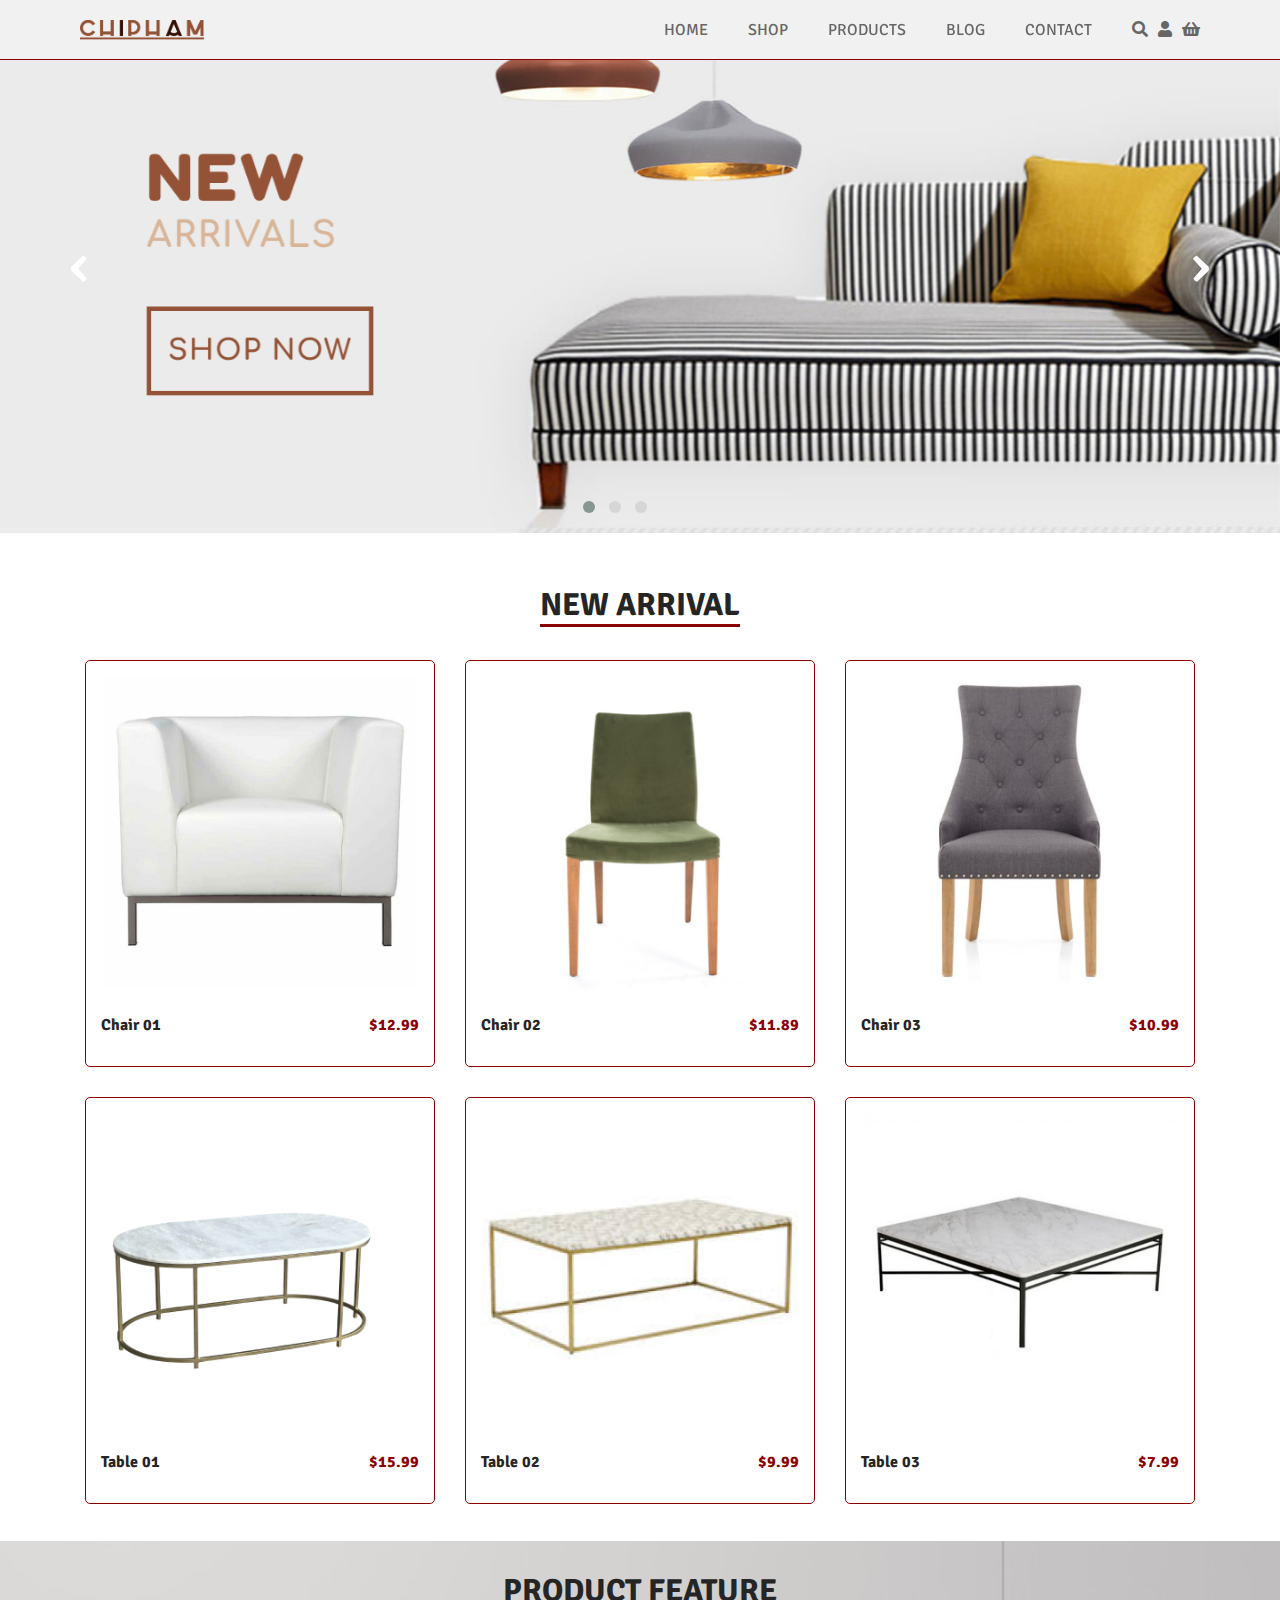
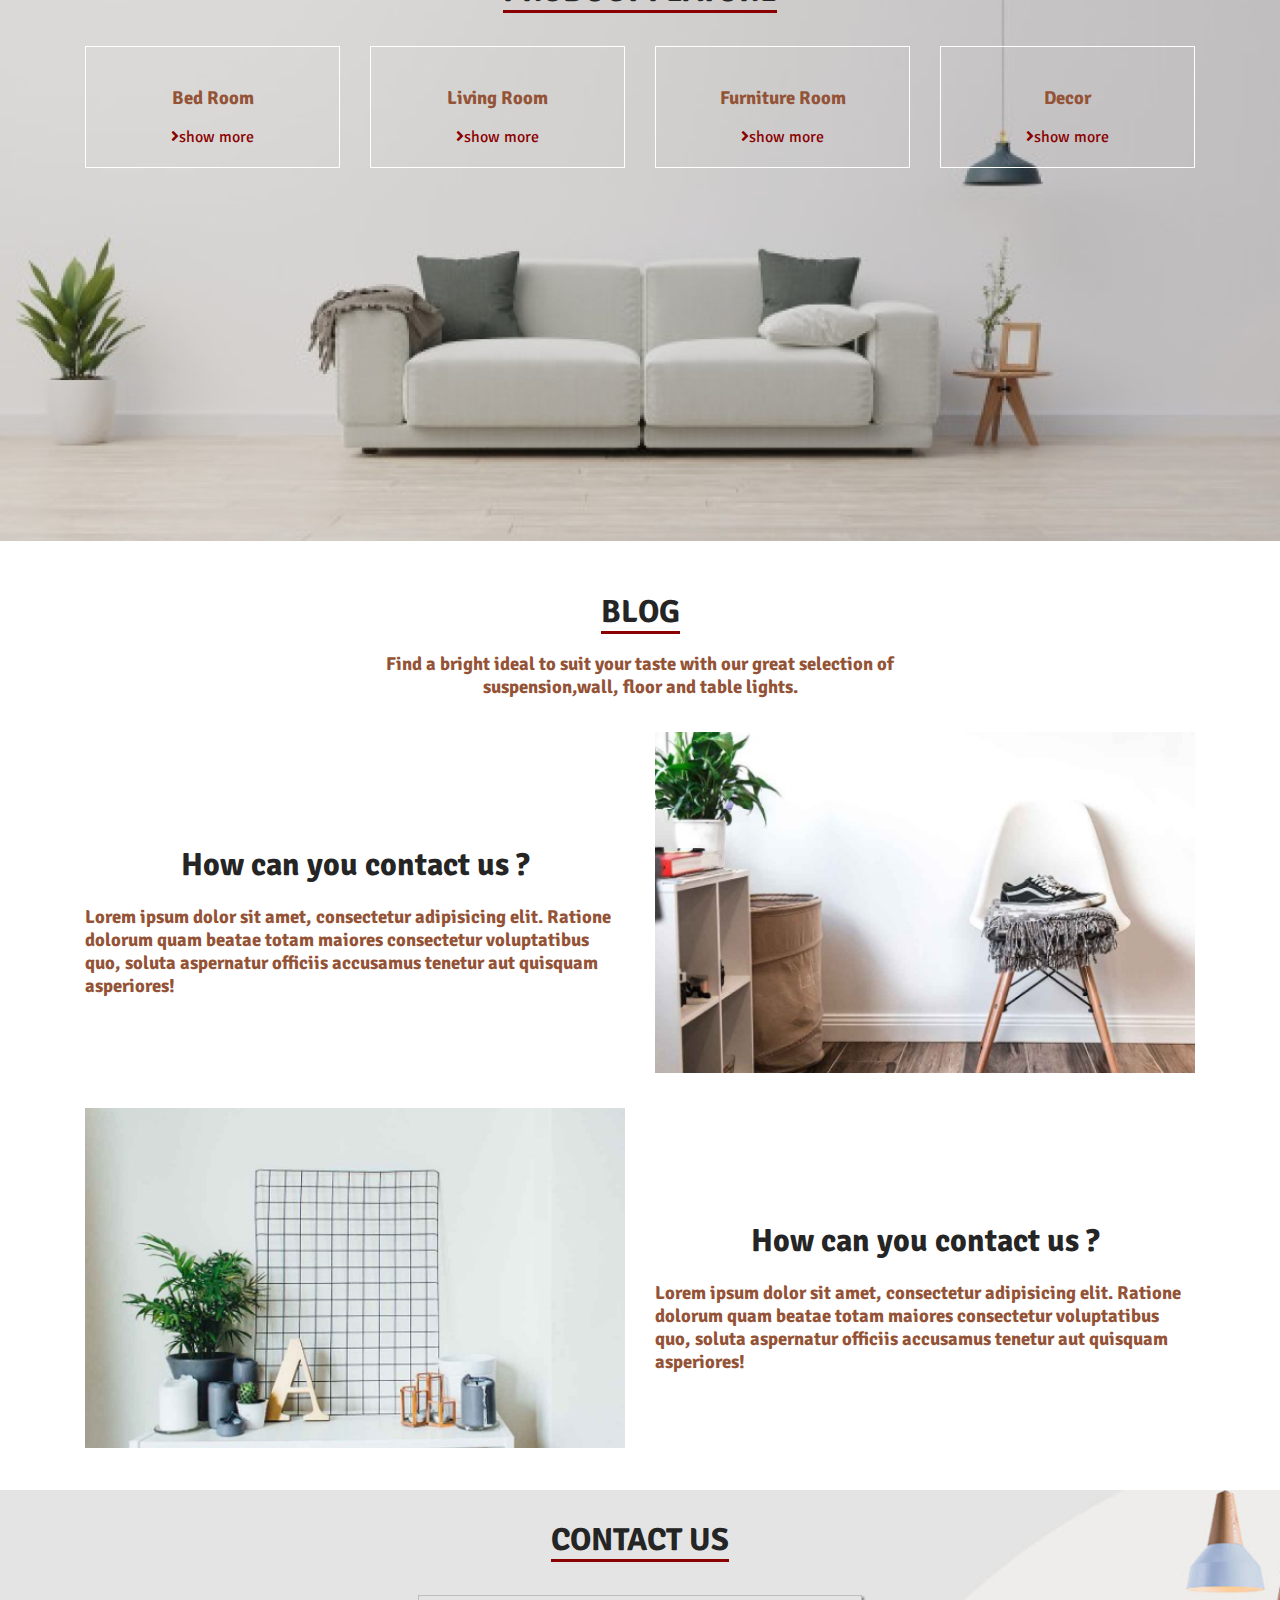
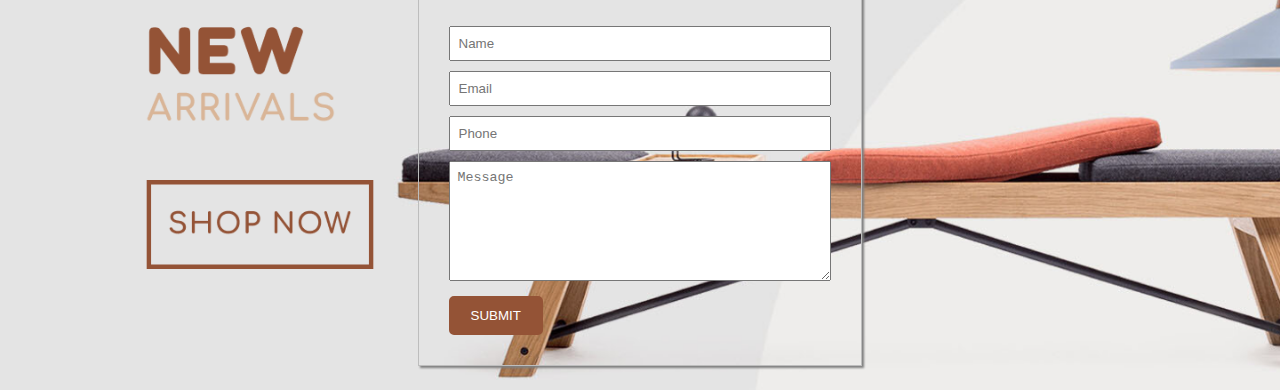
<file: index.html>
<!doctype html>
<html>
<head>
<meta charset="utf-8">
<title>Trang chủ</title>
	<link rel="stylesheet" href="css/thu-vien-css.css">
	<link rel="stylesheet" href="css/style.css">
	<link rel="stylesheet" href="css/all.min.css">
	<link rel="stylesheet" href="css/owl.carousel.css">
	<link rel="stylesheet" href="css/owl.theme.default.css">
	<link rel="icon" href="images/shop.png" type="image/x-icon">
</head>
	
<body>
	<header>
  <div class="container d-flex justify-between">
    <div class="logo"><a href="#"><img src="images/LOGO 1.png" alt="" width="150px"></a></div>
    <div class="menu">
      <ul>
        <li><a href="#">Home</a></li>
		<li><a href="#">Shop</a>
			 <ul class="submenu">
		<li><a href="#">Quận 1</a></li>
		<li><a href="#">Quận 2</a></li>
			<li><a href="#">Quận 3</a></li>
		</ul>
		  </li>
        <li><a href="#">Products</a>		  
		  </li>
        <li><a href="#">Blog</a></li>
        <li><a href="Trang liên hệ.html">Contact</a></li>
      </ul></div>
    <div class="icons">
               <a href="#"> <i class="fas fa-search"></i></a>
             <a href="#">    <i class="fas fa-user"></i></a>
               <a href="#">    <i class="fas fa-shopping-basket"></i></a>
            </div>
		 
		 </div>
		</header>

<!--xong header-->
		<div class="banner">
			
			  <div class="owl-carousel owl-theme" id="slider">
    <div class="item"> <img src="images/Banner1.png" alt=""> </div>
    <div class="item"> <img src="images/Banner2.png" alt=""> </div>
    <div class="item"> <img src="images/Banner3.png" alt=""> </div>
  </div>
		</div>
		
<!--xong banner-->
		<main>
	<section id="new-arrival">
		<div class="container">
		<h1 class="text-center pt-30 text-den"><span class="gach-chan">NEW ARRIVAL</span></h1>
		<div class="row">
			<div class="col-4">
			<div class="vien">
				<img src="images/Chair1.png" alt="" class="img-100">
			<div class="icon">
			<a href=""><i class="fas fa-heart"></i></a>	
			<a href=""><i class="fas fa-search"></i></a>	
			<a href=""><i class="fas fa-shopping-cart"></i></a>				
				</div>
			<p class="d-flex justify-between text-den" ><b>Chair 01</b><b class="text-do">$12.99</b></p>
				</div>
			
			</div>
			
			<div class="col-4">
			<div class="vien">
				<img src="images/Chair2.png" alt="" class="img-100">
			<div class="icon">
			<a href=""><i class="fas fa-heart"></i></a>	
			<a href=""><i class="fas fa-search"></i></a>	
			<a href=""><i class="fas fa-shopping-cart"></i></a>				
				</div>
			<p class="d-flex justify-between text-den" ><b>Chair 02</b><b class="text-do">$11.89</b></p>
				</div>
			
			</div>
			
			<div class="col-4">
			<div class="vien">
				<img src="images/Chair3.png" alt="" class="img-100">
			<div class="icon">
			<a href=""><i class="fas fa-heart"></i></a>	
			<a href=""><i class="fas fa-search"></i></a>	
			<a href=""><i class="fas fa-shopping-cart"></i></a>			
				</div>
			<p class="d-flex justify-between text-den" ><b>Chair 03</b><b class="text-do">$10.99</b></p>
				</div>
			
			</div>
			<div class="col-4">
			<div class="vien">
				<img src="images/Table1.png" alt="" class="img-100">
			<div class="icon">
			<a href=""><i class="fas fa-heart"></i></a>	
			<a href=""><i class="fas fa-search"></i></a>	
			<a href=""><i class="fas fa-shopping-cart"></i></a>				
				</div>
			<p class="d-flex justify-between text-den" ><b>Table 01</b><b class="text-do">$15.99</b></p>
				</div>
			
			</div>
			
			<div class="col-4">
			<div class="vien">
				<img src="images/Table2.png" alt="" class="img-100">
			<div class="icon">
			<a href=""><i class="fas fa-heart"></i></a>	
			<a href=""><i class="fas fa-search"></i></a>	
			<a href=""><i class="fas fa-shopping-cart"></i></a>				
				</div>
			<p class="d-flex justify-between text-den" ><b>Table 02</b><b class="text-do">$9.99</b></p>
				</div>
			
			</div>
			
			<div class="col-4">
			<div class="vien">
				<img src="images/Table3.png" alt="" class="img-100">
			<div class="icon">
			<a href=""><i class="fas fa-heart"></i></a>	
			<a href=""><i class="fas fa-search"></i></a>	
			<a href=""><i class="fas fa-shopping-cart"></i></a>				
				</div>
			<p class="d-flex justify-between text-den" ><b>Table 03</b><b class="text-do">$7.99</b></p>
				</div>
			</div>
			</div>
		</div>
		</section>
<!--			xong section new arrival-->
<section id="feature">
	<div class="container">
			<h1 class="text-center pt-30 text-den"><span class="gach-chan">PRODUCT FEATURE</span></h1>
			<div class="row">
        <div class="col-3">
			<div class="vien-trang">
		<h3 class="text-nau"> Bed Room</h3>
		<i class="fas fa-angle-right text-do"></i><a href="#">show more</a>
			</div>
		</div>
		
		<div class="col-3">
			<div class="vien-trang">
		<h3 class="text-nau"> Living Room</h3>
		<i class="fas fa-angle-right text-do"></i><a href="#">show more</a>
			</div>
		</div>
		
		<div class="col-3">
		<div class="vien-trang">
		<h3 class="text-nau"> Furniture Room</h3>
		<i class="fas fa-angle-right text-do"></i><a href="#">show more</a>
		</div>
		</div>
	
		<div class="col-3">
		<div class="vien-trang">
		<h3 class="text-nau"> Decor</h3>
		<i class="fas fa-angle-right text-do"></i><a href="#">show more</a>
		</div>
		</div>
		</div>
			</div>
			</section>	
			<!--			xong section feature-->
			
	<section id="blog">
			<div class="container">
						<h1 class="text-center pt-30 text-den"><span class="gach-chan">BLOG</span></h1>
							<h3 class="text-nau text-center">Find a bright ideal to suit your taste with our great selection of<br>suspension,wall, floor and table lights.</h3>
		<div class="row d-flex align-item-center">
				<div class="col-6">
						<h1 class="text-center pt-30 text-den"><span>How can you contact us ? </span></h1>
						<h3 class="text-nau ">Lorem ipsum dolor sit amet, consectetur adipisicing elit. Ratione dolorum quam beatae totam maiores consectetur voluptatibus quo, soluta aspernatur officiis accusamus tenetur aut quisquam asperiores!</h3></div>
				<div class="col-6">
<img src="images/blog1.png" alt="" class="img-100">
			
			</div>
				</div>
				<!--				xong hang 1-->

				<div class="row d-flex align-item-center" >
					<div class="col-6">
<img src="images/blog2.png" alt="" class="img-100">
			
			</div>
				<div class="col-6">
						<h1 class="text-center pt-30 text-den"><span>How can you contact us ? </span></h1>
						<h3 class="text-nau">Lorem ipsum dolor sit amet, consectetur adipisicing elit. Ratione dolorum quam beatae totam maiores consectetur voluptatibus quo, soluta aspernatur officiis accusamus tenetur aut quisquam asperiores!</h3></div>
				
				</div>
		</div>	
			</section>
<!--			xong phan blog-->
<section id="contact">	
			<div class="container">
	<h1 class="text-center pt-30 text-den"><span class="gach-chan">CONTACT US</span></h1>
				<div class="row d-flex justify-center">
			<div class="col-5">
					<div class="shadow">
					<form action="#">
				<input type="text" placeholder="Name" class="form-control">
				<input type="email" placeholder="Email" class="form-control">
				<input type="tel" placeholder="Phone" class="form-control">
<textarea name="message" placeholder="Message" class="form-control" style="height: 120px" ></textarea>
						<button type="submit" class="btn-fill-primary">Submit </button>
				</form>
				</div>	
				</div>
	            </div>
				</div>
			</section>
		</main>
		
	<script src="owl carousel/jquery-3.6.0.min.js"></script>
	<script src="owl carousel/owl.carousel.js"></script>
	<script src="js/control.js"></script>

</body>
</html>
</file>
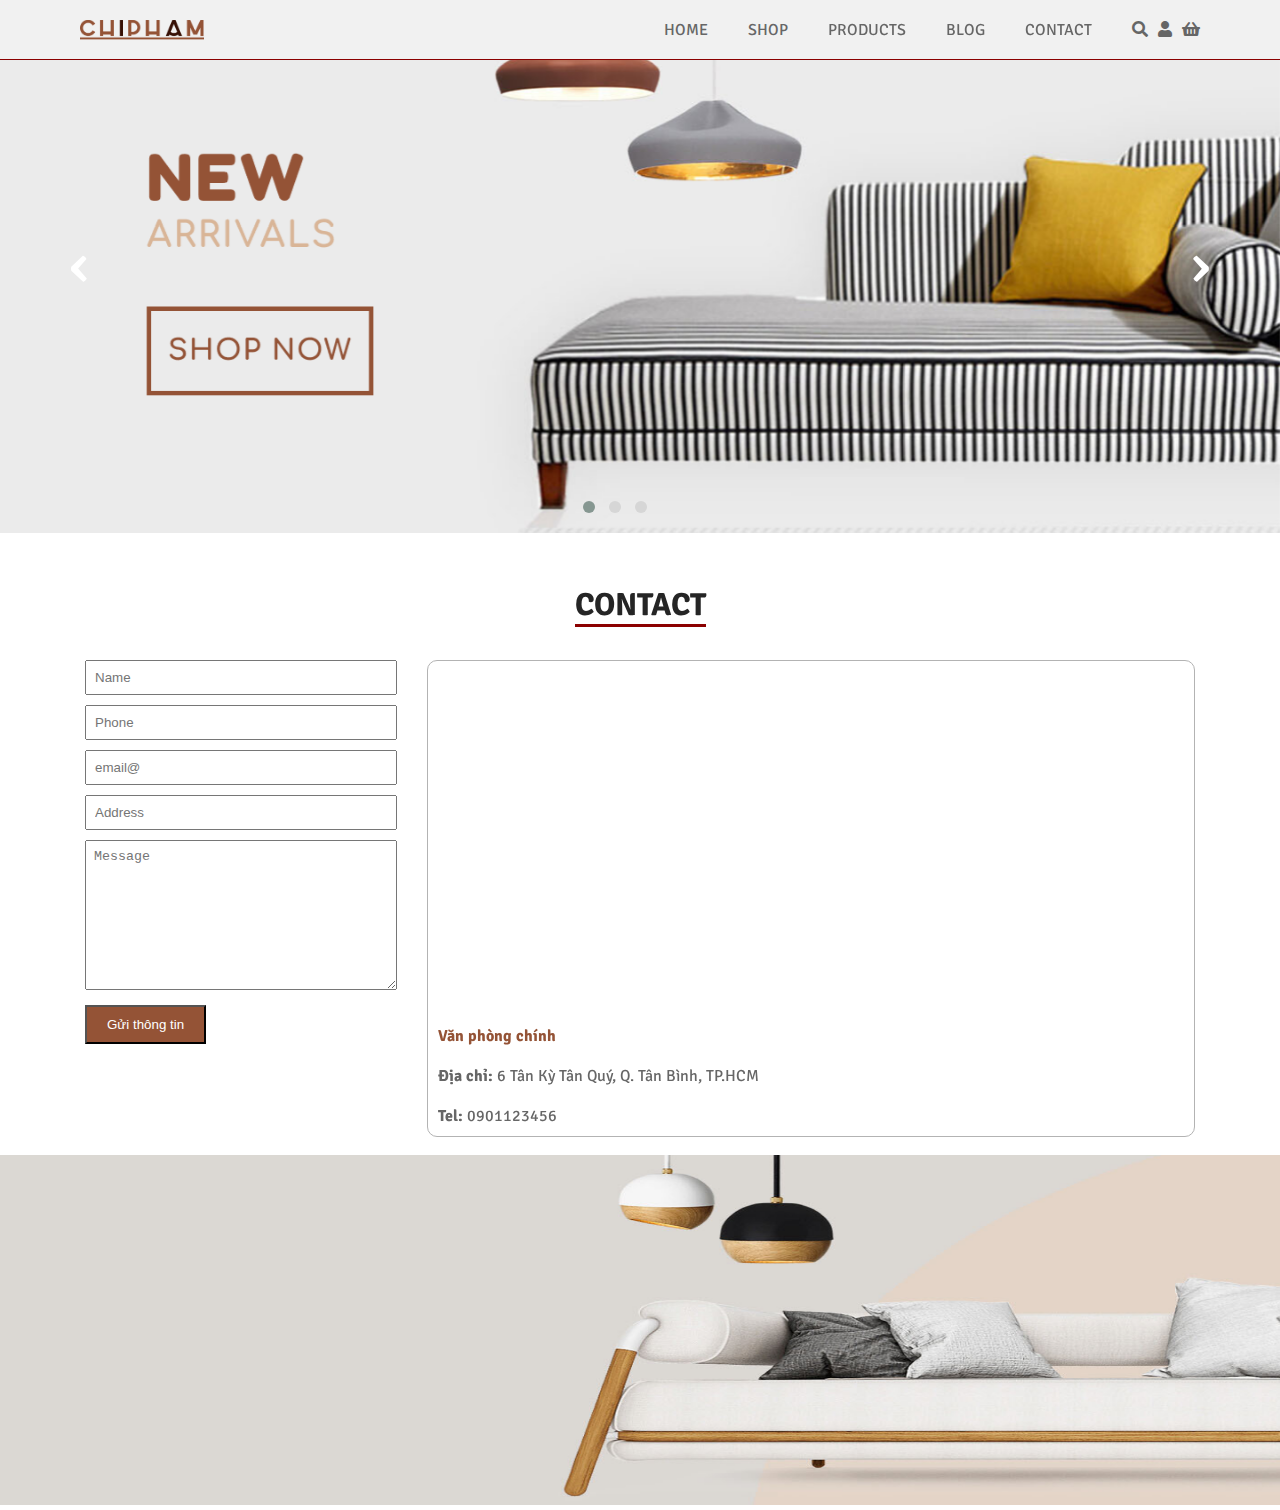
<file: Trang liên hệ.html>
<!doctype html>
<html>
<head>
<meta charset="utf-8">
<title>Trang liên hệ</title>
	<link rel="stylesheet" href="css/thu-vien-css.css">
	<link rel="stylesheet" href="css/style.css">
	<link rel="stylesheet" href="css/all.min.css">
	<link rel="stylesheet" href="css/owl.carousel.css">
	<link rel="stylesheet" href="css/owl.theme.default.css">
	<link rel="icon" href="images/shop.png" type="image/x-icon">
</head>
	
<body>
	<header>
  <div class="container d-flex justify-between">
    <div class="logo"><a href="#"><img src="images/LOGO 1.png" alt="" width="150px"></a></div>
    <div class="menu">
      <ul>
        <li><a href="#">Home</a></li>
		<li><a href="#">Shop</a>
			 <ul class="submenu">
		<li><a href="#">Quận 1</a></li>
		<li><a href="#">Quận 2</a></li>
			<li><a href="#">Quận 3</a></li>
		</ul>
		  </li>
        <li><a href="#">Products</a>		  
		  </li>
        <li><a href="#">Blog</a></li>
        <li><a href="#">Contact</a></li>
      </ul></div>
    <div class="icons">
               <a href="#"> <i class="fas fa-search"></i></a>
             <a href="#">    <i class="fas fa-user"></i></a>
               <a href="#">    <i class="fas fa-shopping-basket"></i></a>
            </div>
		 
		 </div>
		</header>

<!--xong header-->
		<div class="banner">
			
			  <div class="owl-carousel owl-theme" id="slider">
    <div class="item"> <img src="images/Banner1.png" alt=""> </div>
    <div class="item"> <img src="images/Banner2.png" alt=""> </div>
    <div class="item"> <img src="images/Banner3.png" alt=""> </div>
  </div>
		</div>
		
<!--xong banner-->
		<main>
	<div class="container">
		<h1 class="text-center pt-30 text-den"><span class="gach-chan">CONTACT</span></h1>
		<div class="w-30">
		<form action="#">
			
			<input type="text" placeholder="Name" class="form-control">
			<input type="tel" placeholder="Phone" class="form-control">
			<input type="email" placeholder="email@" class="form-control">
			<input type="text" placeholder="Address" class="form-control">
		<textarea placeholder="Message" class="form-control" style="height: 150px"></textarea>
			<button type="submit" class="btn">Gửi thông tin</button>
			</form>
		</div>
		<div class="w-70">
		<div class="vien-xam">
			<iframe src="https://www.google.com/maps/embed?pb=!1m18!1m12!1m3!1d3919.0965270623815!2d106.63430737435718!3d10.803918689346563!2m3!1f0!2f0!3f0!3m2!1i1024!2i768!4f13.1!3m3!1m2!1s0x3175295a715fa2fb%3A0xa85f7fc3936c5e02!2zNiBUw6JuIEvhu7MgVMOibiBRdcO9LCBQaMaw4budbmcgMTMsIFTDom4gQsOsbmgsIFRow6BuaCBwaOG7kSBI4buTIENow60gTWluaCwgVmlldG5hbQ!5e0!3m2!1sen!2s!4v1704862951650!5m2!1sen!2s" width="100%" height="350" style="border:0;" allowfullscreen="" loading="lazy" referrerpolicy="no-referrer-when-downgrade"></iframe>
			<h4 style="padding: 10px; margin:0" class="text-nau">Văn phòng chính</h4>
			<p style="padding: 10px; margin: 0" ><b>Địa chỉ:</b> 6 Tân Kỳ Tân Quý, Q. Tân  Bình, TP.HCM</p>
			<p style="padding: 10px; margin: 0"><b>Tel:</b> 0901123456</p>
			
			</div>
	
		</div>
			
		</div>		
			
		</main>
	
	
<div class="img-100">
	<img src="images/Banner-shop.png" alt="#" style="width: 100%;height: 350px">
	
	
	</div>
		
	<script src="owl carousel/jquery-3.6.0.min.js"></script>
	<script src="owl carousel/owl.carousel.js"></script>
	<script src="js/control.js"></script>

</body>
</html>
</file>
<file: css/thu-vien-css.css>
@charset "utf-8";
/* CSS Document */
@import url('https://fonts.googleapis.com/css2?family=Signika&display=swap');
*{ box-sizing: border-box}
body{
  font-family: 'Signika', sans-serif;font-size: 16px;color: #666666;margin: 0;  
}
.container{ width: 1140px; margin: auto}
.img-100{ width: 100%; height: auto}
.img-circle{ border-radius: 50%}
.row{ display: flex; flex-wrap: wrap}
.col-1 {width: 8.33%;}
.col-2 {width: 16.66%;}
.col-3 {width: 25%;}
.col-4 {width: 33.33%;}
.col-5 {width: 41.66%;}
.col-6 {width: 50%;}
.col-7 {width: 58.33%;}
.col-8 {width: 66.66%;}
.col-9 {width: 75%;}
.col-10 {width: 83.33%;}
.col-11 {width: 91.66%;}
.col-12 {width: 100%;}
[class*="col-"] {
  padding: 15px;
  /*border: 1px solid red;*/
}
.py-50{ padding: 50px}
.p-0{ padding: 0} .p-3{padding: 15px}
.mt-0{ margin-top: 0}.my-10{margin: 10px 0} .mb-10{margin-bottom: 10px}
.my-30{ margin-top: 30px; margin-bottom: 30px}
.mx-auto { margin-left: auto; margin-right: auto}
.text-right{ text-align: right}
.text-center { text-align: center}
.d-flex{ display: flex}
.d-block{ display:block}
.d-none{ display: none}
.justify-center{ justify-content: center}
.justify-between{ justify-content: space-between}
.justify-around{ justify-content: space-around}
.flex-row-reverse{flex-direction: row-reverse}
.align-item-center{align-items: center}
.text-white{ color: #fff}
.btn-fill-primary
{
    background-color:#945336;
    padding: 10px 20px;
    color: #fff;
    border-radius: 5px;
    cursor: pointer;
    text-transform: uppercase;
     border: 2px solid #945336;
    transition: all .5s
}
.btn-fill-primary:hover{
     background-color:#D9B99D;
    color: #333
}
.btn-outline-primary
{
    border: 2px solid #945336;
    background: none;
    padding: 10px 20px;
    color: #fff;
    border-radius: 5px;
    cursor: pointer;
    text-transform: uppercase;
     transition: all .5s
}
.btn-outline-primary:hover{
     background-color:#F87503;
    color: #333
}
</file>
<file: css/style.css>
@charset "utf-8";
/* CSS Document */
 @import url('https://fonts.googleapis.com/css2?family=Lato&display=swap');
body{font-family: 'Roboto' sans-serif;color: #666666;font-size: 16px;margin: 0 }
header{width: 100%;height: 60px;background-color: #F1F1F1;border-bottom: 1px solid darkred;position: absolute;z-index: 2}
main{width: 100%;}
.logo a img{width: 25%;margin:10px 0;padding: 10px 10px}
.menu ul{padding: 0;margin: 0;list-style: none;display: flex}
.menu{padding-top: 20px;}
.menu ul li a{padding: 20px 20px; text-decoration: none;color: #666666;text-transform: uppercase;border-radius: 5px;}
.menu ul li a:hover{padding: 10px; background-color:#945336;color:white;display: block}
.icons {padding:  20px 10px;list-style: none;display: flex}
.icons a{color: #666666}
.icons a i:hover{color: #945336;padding: 10px;margin: 10px;}
.icons a i {margin-left:10px;padding: 0}


/*phần submenu*/
.menu ul li{position: relative}
.menu ul li .submenu{position: absolute;left: 0px;top: 100%; display: flex;flex-direction: column;width: 200px;margin: 20px;padding: 0;background-color:white;opacity: 0;color: #FFFFFF; list-style: none;box-shadow: 2px 2px 2px gray;display: block;
}
.menu ul li .submenu li{border-bottom: 1px solid white;display: block}
.menu ul li:hover .submenu{opacity: 1;padding: 0px;margin: 10px;display: block}
.banner{width: 100%;min-height: 50px;position: relative;left: 0;top: 0; }





#slider .owl-dots{ position:absolute; bottom: 10px; left:45%;}
#slider .owl-dots .owl-dot span {
      width: 12px;
      height: 12px; 	
}

#slider .owl-nav { position:absolute; left:0px; top:40%; width:100%; }
#slider .owl-nav [class*='owl-'] {
	font-size:60px; /*background:rgba(255,255,255,.5);border:1px solid #fff; */ color: #fff
}

#slider .owl-nav .owl-next{ position:absolute; right:5%;}
#slider .owl-nav .owl-prev{ position:absolute; left:5%;}
#slider .owl-nav [class*='owl-']:hover {
      background:none;border: none;
      color:#528CF3;
      text-decoration: none; }
main{
	width: 100%; 
	min-height: 600px;
	
}
.pt-30{
	padding-top: 30px
}
.text-nau{
	color: #945336
}
.text-do{
	color: darkred
}
.vien{
	border: 1px solid darkred;
	padding: 15px;
	border-radius: 5px;
	position: relative;
	overflow: hidden
}
.icon{
	position: absolute;
	width: 80%;
	height: 40px;
	left: 10%;
	top: -12%;
	display: flex;
	justify-content:space-around;
	transition: all 1s
}
.icon a{
	height: 40px;
	width: 40px;
	background-color: #BABABA;
	border-radius: 50%;
	display: flex; 
	justify-content: center;
	align-items: center;
	text-decoration: none;
	color: darkred
}
.icon a:hover{
	background-color: darkred; color: white
}
.vien:hover .icon{
	top:40%
}
.text-den{
	color: #252525
}

.background2{
	width: 100%;
min-height: 700px;
position: relative;
}

.caption{
	position: absolute;
	text-align: center;
	width: 20%;
	border: 1px solid white;
	top: 70%;
	font-size: 15px;
}
.caption h1{
	font-size: 18px;
	color: red
}
.caption p{
	color: red}
.vien-trang{
	width: 100%;
	padding: 15px;
	text-align: center;
	border: 1px solid #FFFFFF;
}
#feature{
	width: 100%;
	min-height: 600px;
	background: url("../images/bg2.png");
	background-repeat: no-repeat;
	background-size: cover;
	background-position: center bottom
}
.gach-chan{
	border-bottom: 3px solid darkred
}
.vien-trang {
	text-decoration: none;padding: 20px; text-align: center; border: 1px solid #FFFFFF
}
.vien-trang a{
	text-decoration: none; color: darkred
}
#contact{
	width: 100%; 
	min-height: 500px;
	background: url("../images/Banner2.png");
	background-repeat: no-repeat;
	background-size: cover;
	background-position: center center
}
.shadow{
	width: 100%;
	min-height: 100px;
	border: 1px solid #bdbdbd;
	box-shadow: 2px 2px 2px gray;
	padding: 30px;
	
}
.form-control{
	padding: 8px;
	width: 100%;
	margin-bottom: 10px
}


.form-control{padding:8px;margin-bottom:10px;width: 100%}
.nut-xanh{background-color:#1E11B1;color:white;padding: 10px 20px;margin-right:10px;cursor:pointer}
.nut-vang{background-color:#EFC600;color:white;cursor:pointer}
.w-30{width: 30%;padding: 15px;float: left}
.w-70{width: 70%;padding: 15px;float: left}
.btn{padding: 10px 20px;background-color:#945336;color: white;cursor: pointer}
.btn:hover{background-color: #F8DF82;color: #513400}
.vien-xam{border: 1px solid #B3B3B3;width: 100%;min-height: 400px; border-radius: 10px;}
</file>
